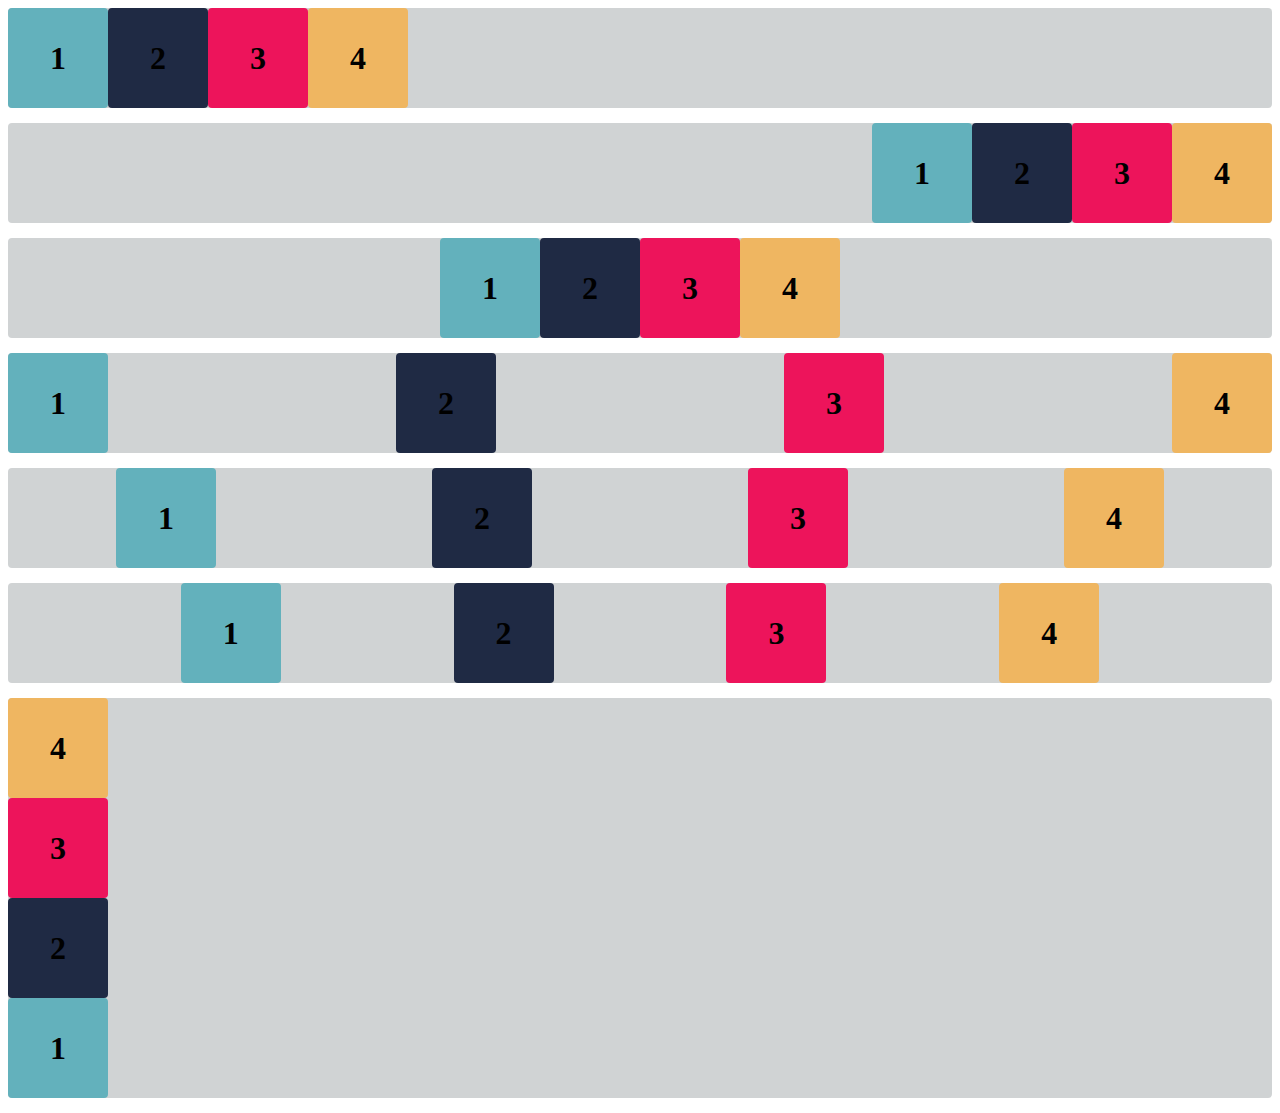
<file: atividade_flexbox/index.html>
<!DOCTYPE html>
<html lang="en">

<head>
    <meta charset="UTF-8">
    <meta http-equiv="X-UA-Compatible" content="IE=edge">
    <meta name="viewport" content="width=device-width, initial-scale=1.0">
    <title>Flex-box</title>
    <link rel="stylesheet" href="css/estilo.css">
</head>

<body>

    <div class="base container1">
        <div class="flex-item box1"><h1>1</h1></div>
        <div class="flex-item box2"><h1>2</h1></div>
        <div class="flex-item box3"><h1>3</h1></div>
        <div class="flex-item box4"><h1>4</h1></div>
    </div>
    <div class="base container2">
        <div class="flex-item box1"><h1>1</h1></div>
        <div class="flex-item box2"><h1>2</h1></div>
        <div class="flex-item box3"><h1>3</h1></div>
        <div class="flex-item box4"><h1>4</h1></div>
    </div>
    <div class="base container3">
        <div class="flex-item box1"><h1>1</h1></div>
        <div class="flex-item box2"><h1>2</h1></div>
        <div class="flex-item box3"><h1>3</h1></div>
        <div class="flex-item box4"><h1>4</h1></div>
    </div>
    <div class="base container4">
        <div class="flex-item box1"><h1>1</h1></div>
        <div class="flex-item box2"><h1>2</h1></div>
        <div class="flex-item box3"><h1>3</h1></div>
        <div class="flex-item box4"><h1>4</h1></div>
    </div>
    <div class="base container5">
        <div class="flex-item box1"><h1>1</h1></div>
        <div class="flex-item box2"><h1>2</h1></div>
        <div class="flex-item box3"><h1>3</h1></div>
        <div class="flex-item box4"><h1>4</h1></div>
    </div>
    <div class="base container6">
        <div class="flex-item box1"><h1>1</h1></div>
        <div class="flex-item box2"><h1>2</h1></div>
        <div class="flex-item box3"><h1>3</h1></div>
        <div class="flex-item box4"><h1>4</h1></div>
    </div>
    <div class="base container_exercicioB">
        <div class="flex-item box1"><h1>1</h1></div>
        <div class="flex-item box2"><h1>2</h1></div>
        <div class="flex-item box3"><h1>3</h1></div>
        <div class="flex-item box4"><h1>4</h1></div>
    </div>


</body>

</html>
</file>
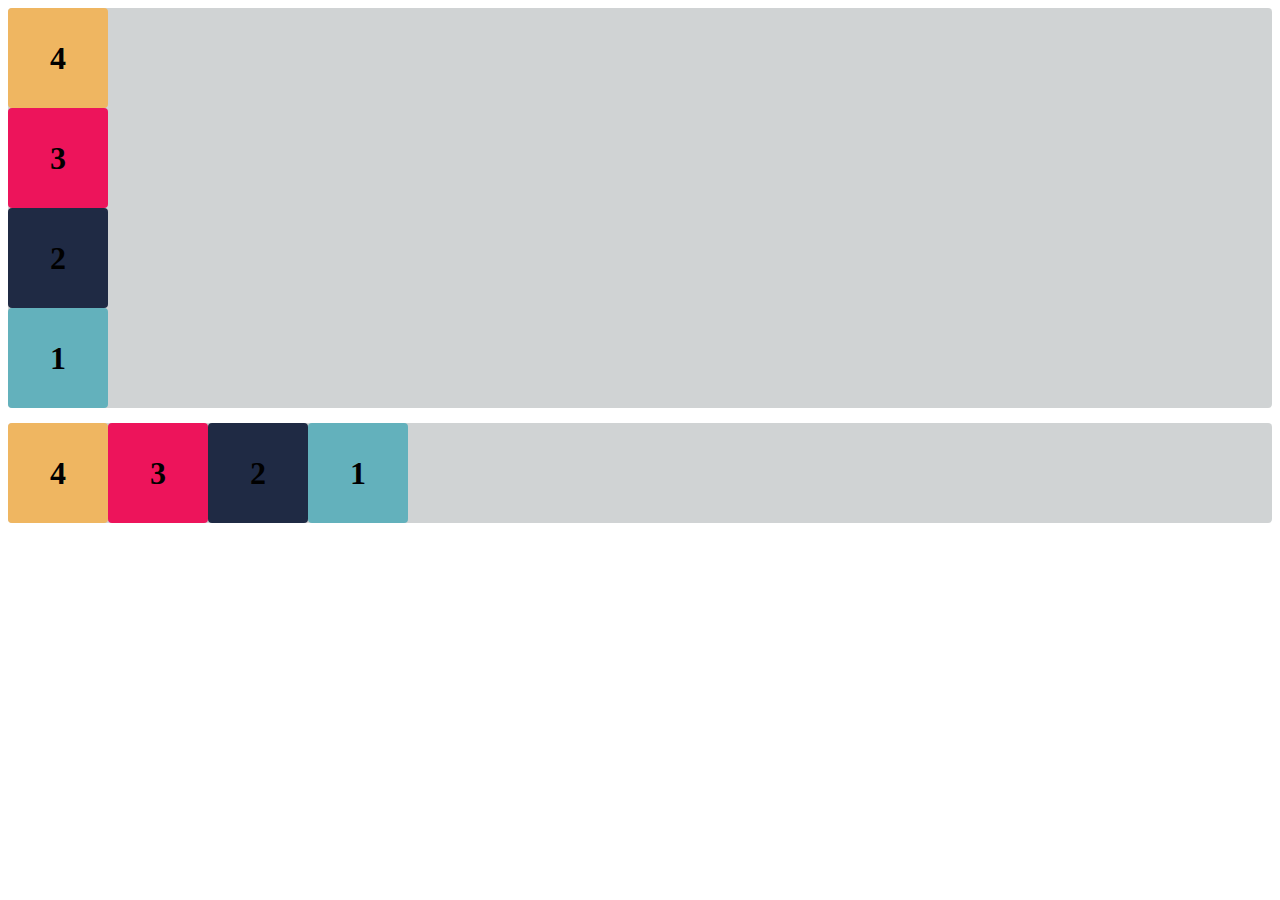
<file: atividade_flexbox/exercicioB.html>
<!DOCTYPE html>
<html lang="en">

<head>
    <meta charset="UTF-8">
    <meta http-equiv="X-UA-Compatible" content="IE=edge">
    <meta name="viewport" content="width=device-width, initial-scale=1.0">
    <title>Flex-box</title>
    <link rel="stylesheet" href="css/estilo.css">
</head>

<body>
    <div class="base container_exercicioB">
        <div class="flex-item box1"><h1>1</h1></div>
        <div class="flex-item box2"><h1>2</h1></div>
        <div class="flex-item box3"><h1>3</h1></div>
        <div class="flex-item box4"><h1>4</h1></div>
    </div>

    <div class="base container_desafio">
        <div class="flex-item box1"><h1>1</h1></div>
        <div class="flex-item box2"><h1>2</h1></div>
        <div class="flex-item box3"><h1>3</h1></div>
        <div class="flex-item box4"><h1>4</h1></div>
    </div>


</body>

</html>
</file>
<file: atividade_flexbox/css/estilo.css>
.flex-item {
    width: 100px;
    height: 100px;
    border-radius: 4px;
    display: flex;
    align-items: center;
}

.base {
    margin-bottom: 15px;
    background-color: #d0d3d4;
    border-radius: 4px;
}

.box1 {
    background-color: #63b1bc;
}

.box2 {
    background-color: #1f2a44;
}

.box3 {
    background-color: #ed145b;
}

.box4 {
    background-color: #efb661;
}

h1 {
    width: fit-content;
    margin: auto;
}

/* Insira o código abaixo */

.container1 {
    display: flex;
    justify-content:flex-start
}

.container2 {
    display: flex;
    justify-content: flex-end;
}

.container3 {
    display: flex;
    justify-content: center;
    align-items: center;
}

.container4 {
    display: flex;
    justify-content:space-between
}
.container5 {
    display: flex;
    justify-content: space-around;
}
.container6 {
    display: flex;
    justify-content: space-evenly;
}

.container_exercicioB {
    display: flex;
    justify-content: end;
    flex-direction:column-reverse;
}

.container_desafio{
    display: flex;
    justify-content: flex-end;
    /* align-items:end; */
    flex-direction:row-reverse;
}
</file>
